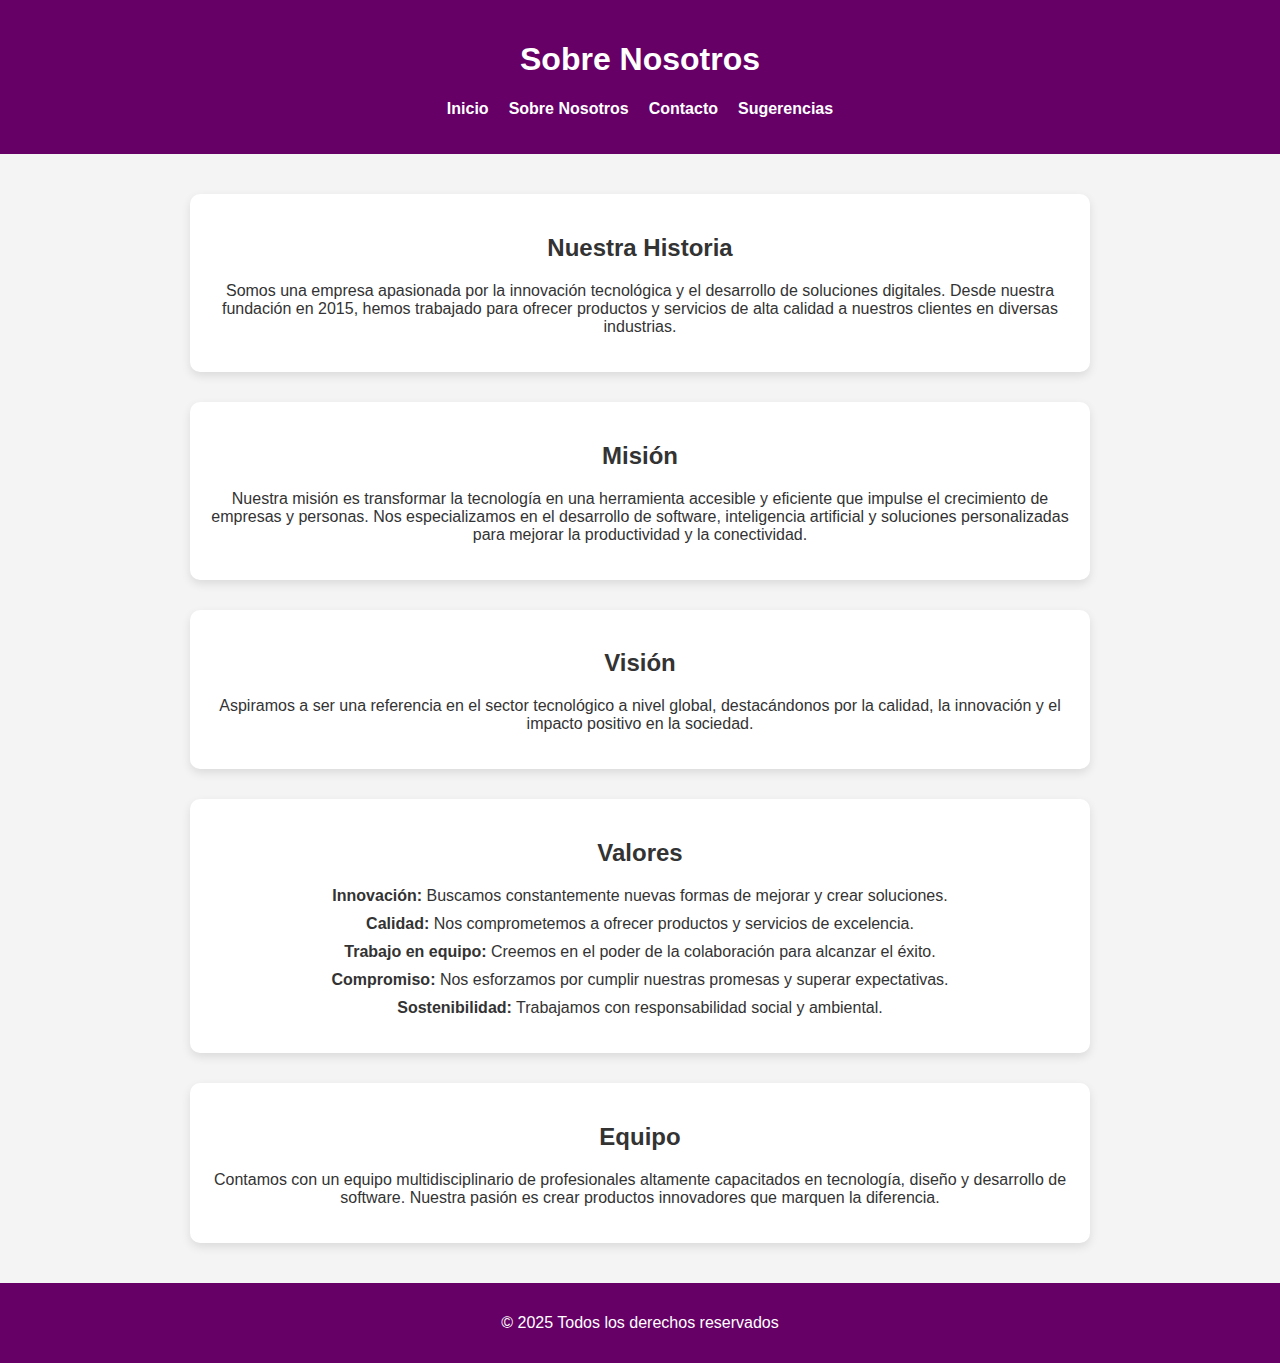
<file: about.html>
<!DOCTYPE html>
<html lang="es">
<head>
    <meta charset="UTF-8">
    <meta name="viewport" content="width=device-width, initial-scale=1.0">
    <title>Sobre Nosotros</title>
    <link rel="stylesheet" href="styles/unifiedStyles.css"> <!-- Enlace al CSS específico de esta página -->
</head>
<body>
    <header>
        <h1>Sobre Nosotros</h1>
        <nav>
            <ul>
                <li><a href="index.html">Inicio</a></li>
                <li><a href="about.html">Sobre Nosotros</a></li>
                <li><a href="contact.html">Contacto</a></li>
                <li><a href="feedback.html">Sugerencias</a></li> <!-- Nuevo enlace -->
            </ul>
        </nav>
    </header>

    <main>
        <section class="about-container">
            <div class="about-content">
                <h2>Nuestra Historia</h2>
                <p>Somos una empresa apasionada por la innovación tecnológica y el desarrollo de soluciones digitales. Desde nuestra fundación en 2015, hemos trabajado para ofrecer productos y servicios de alta calidad a nuestros clientes en diversas industrias.</p>
            </div>

            <div class="about-content">
                <h2>Misión</h2>
                <p>Nuestra misión es transformar la tecnología en una herramienta accesible y eficiente que impulse el crecimiento de empresas y personas. Nos especializamos en el desarrollo de software, inteligencia artificial y soluciones personalizadas para mejorar la productividad y la conectividad.</p>
            </div>

            <div class="about-content">
                <h2>Visión</h2>
                <p>Aspiramos a ser una referencia en el sector tecnológico a nivel global, destacándonos por la calidad, la innovación y el impacto positivo en la sociedad.</p>
            </div>

            <div class="about-content">
                <h2>Valores</h2>
                <ul>
                    <li><strong>Innovación:</strong> Buscamos constantemente nuevas formas de mejorar y crear soluciones.</li>
                    <li><strong>Calidad:</strong> Nos comprometemos a ofrecer productos y servicios de excelencia.</li>
                    <li><strong>Trabajo en equipo:</strong> Creemos en el poder de la colaboración para alcanzar el éxito.</li>
                    <li><strong>Compromiso:</strong> Nos esforzamos por cumplir nuestras promesas y superar expectativas.</li>
                    <li><strong>Sostenibilidad:</strong> Trabajamos con responsabilidad social y ambiental.</li>
                </ul>
            </div>

            <div class="about-content">
                <h2>Equipo</h2>
                <p>Contamos con un equipo multidisciplinario de profesionales altamente capacitados en tecnología, diseño y desarrollo de software. Nuestra pasión es crear productos innovadores que marquen la diferencia.</p>
            </div>
        </section>
    </main>

    <footer>
        <p>&copy; 2025 Todos los derechos reservados</p>
    </footer>
</body>
</html>
</file>
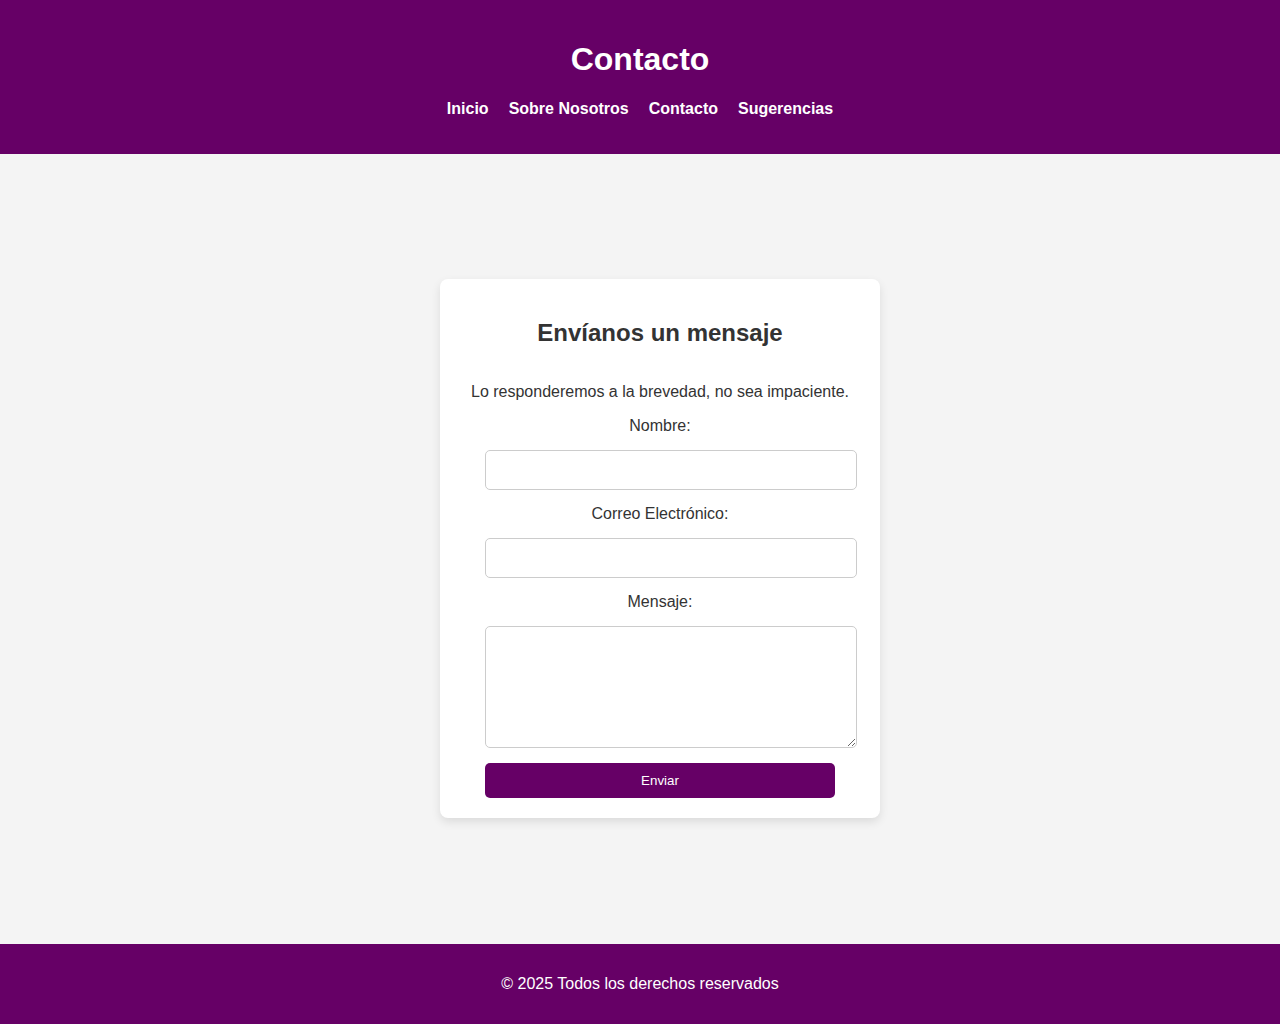
<file: contact.html>
<!DOCTYPE html>
<html lang="es">
<head>
    <meta charset="UTF-8">
    <meta name="viewport" content="width=device-width, initial-scale=1.0">
    <title>Contacto</title>
    <link rel="stylesheet" href="styles/unifiedStyles.css"> <!-- Enlace al CSS específico de esta página -->
</head>
<body>
    <header>
        <h1>Contacto</h1>
        <nav>
            <ul>
                <li><a href="index.html">Inicio</a></li>
                <li><a href="about.html">Sobre Nosotros</a></li>
                <li><a href="contact.html">Contacto</a></li>
                <li><a href="feedback.html">Sugerencias</a></li> <!-- Nuevo enlace -->
            </ul>
        </nav>
    </header>

    <main>
        <section class="form-container">
            <div class="form-wrapper">
                <h2>Envíanos un mensaje</h2>
                <p>Lo responderemos a la brevedad, no sea impaciente.</p>
                <form>
                    <label for="name">Nombre:</label>
                    <input type="text" id="name" required>

                    <label for="email">Correo Electrónico:</label>
                    <input type="email" id="email" required>

                    <label for="message">Mensaje:</label>
                    <textarea id="message" required></textarea>

                    <button type="submit">Enviar</button>
                </form>
            </div>
        </section>
    </main>

    <footer>
        <p>&copy; 2025 Todos los derechos reservados</p>
    </footer>
</body>
</html>
</file>
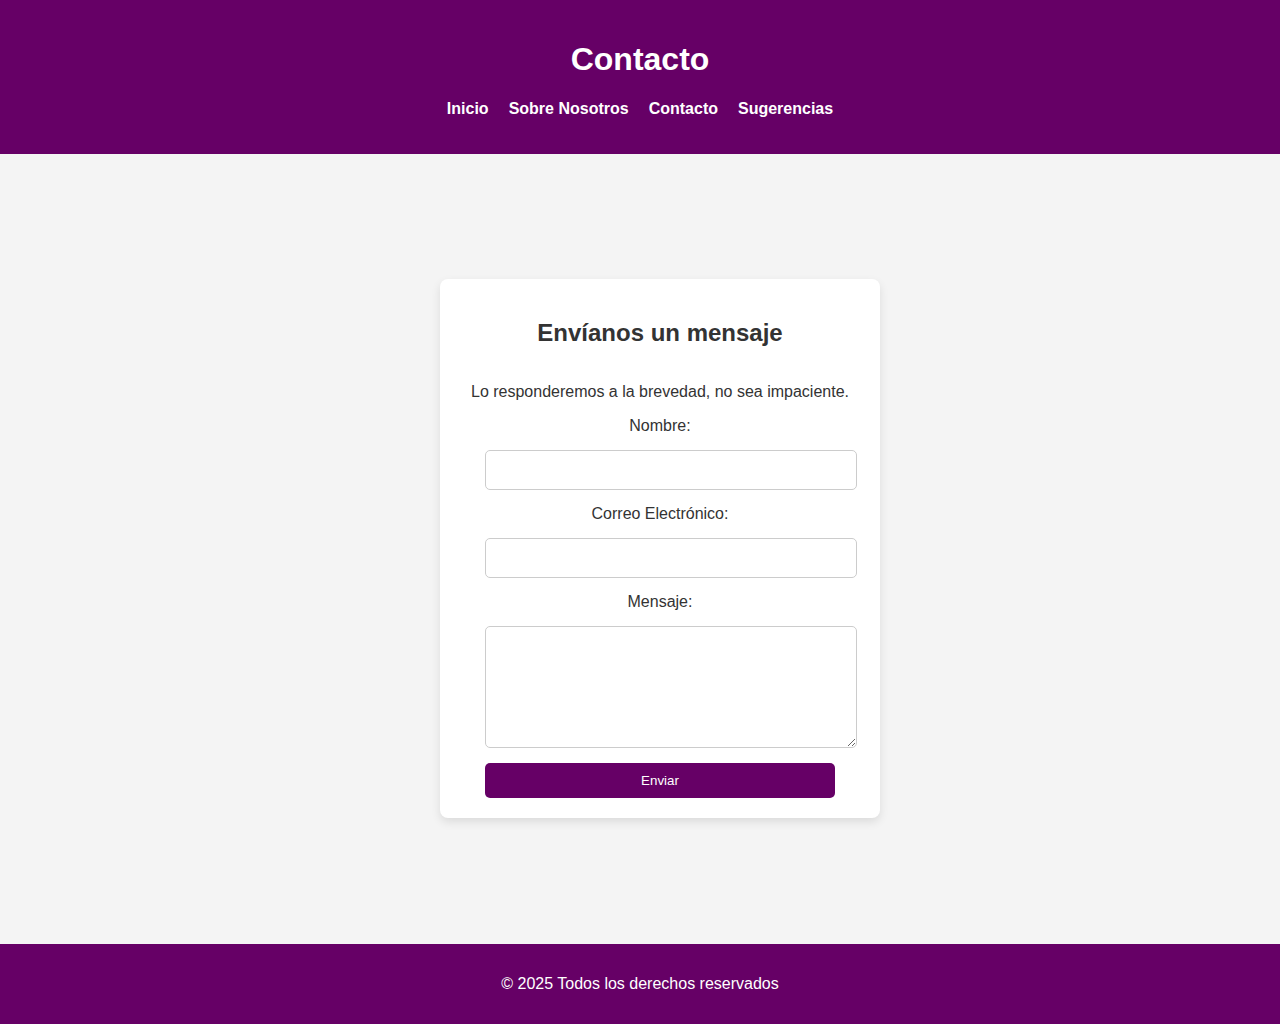
<file: feedback.html>
<!DOCTYPE html>
<html lang="es">
<head>
    <meta charset="UTF-8">
    <meta name="viewport" content="width=device-width, initial-scale=1.0">
    <title>Contacto</title>
    <link rel="stylesheet" href="styles/unifiedStyles.css"> <!-- Enlace a CSS específico -->
</head>
<body>
    <header>
        <h1>Contacto</h1>
        <nav>
            <ul>
                <li><a href="index.html">Inicio</a></li>
                <li><a href="about.html">Sobre Nosotros</a></li>
                <li><a href="contact.html">Contacto</a></li>
                <li><a href="feedback.html">Sugerencias</a></li>
            </ul>
        </nav>
    </header>

    <main>
        <section class="form-container">
            <div class="form-wrapper">
                <h2>Envíanos un mensaje</h2>
                <p>Lo responderemos a la brevedad, no sea impaciente.</p>
                <form>
                    <label for="name">Nombre:</label>
                    <input type="text" id="name" required>

                    <label for="email">Correo Electrónico:</label>
                    <input type="email" id="email" required>

                    <label for="message">Mensaje:</label>
                    <textarea id="message" required></textarea>

                    <button type="submit">Enviar</button>
                </form>
            </div>
        </section>
    </main>

    <footer>
        <p>&copy; 2025 Todos los derechos reservados</p>
    </footer>
</body>
</html>
</file>
<file: styles/unifiedStyles.css>
/* Importar la tipografía */
body {
    font-family: 'Poppins', sans-serif;
    margin: 0;
    padding: 0;
    background-color: #f4f4f4;
    color: #333;
    display: flex;
    flex-direction: column;
    min-height: 100vh;
}

/* Encabezado */
header {
    background-color: #660066;
    color: white;
    padding: 20px;
    text-align: center;
}

/* Navegación */
nav ul {
    list-style: none;
    padding: 0;
    display: flex;
    justify-content: center;
    gap: 20px;
}

nav ul li {
    display: inline;
}

nav ul li a {
    color: white;
    text-decoration: none;
    font-weight: bold;
    transition: color 0.3s;
}

nav ul li a:hover {
    color: #ffcc00;
}

/* Contenedor principal del formulario */
.form-container {
    display: flex;
    justify-content: center;
    align-items: center;
    height: calc(100vh - 150px);
    padding: 20px;
    width: 100%;
}

/* Caja del formulario */
.form-wrapper {
    background-color: white;
    padding: 20px;
    border-radius: 8px;
    box-shadow: 0px 4px 10px rgba(0, 0, 0, 0.1);
    max-width: 400px;
    width: 100%;
    text-align: center;
    display: flex;
    flex-direction: column;
    align-items: center;
}

/* Estilo del formulario */
form {
    display: flex;
    flex-direction: column;
    gap: 15px;
    width: 100%;
    max-width: 350px;
}

/* Campos del formulario */
input, textarea {
    width: 100%;
    padding: 10px;
    border: 1px solid #ccc;
    border-radius: 5px;
    font-size: 1rem;
}

/* Ajuste del textarea */
textarea {
    resize: vertical;
    min-height: 100px;
}

/* Botón de envío */
button {
    background-color: #660066;
    color: white;
    padding: 10px;
    border: none;
    border-radius: 5px;
    cursor: pointer;
    transition: background-color 0.3s, transform 0.2s;
}

/* Ajuste del tamaño de las imágenes en las tarjetas */
.card img {
    width: 100%; /* Ocupa todo el ancho de la tarjeta */
    height: 200px; /* Ajusta la altura uniformemente */
    object-fit: cover; /* Evita deformaciones y mantiene el aspecto */
    border-radius: 20px; /* Redondea los cuatro bordes */
    display: block; /* Asegura que respete el margen */
    margin: 0 auto; /* Centra la imagen */
}

/* Centrado de las tarjetas */
.card {
    display: flex;
    flex-direction: column;
    align-items: center;
    background-color: white;
    padding: 20px;
    border-radius: 12px;
    box-shadow: 0px 4px 10px rgba(0, 0, 0, 0.1);
    text-align: center;
    max-width: 300px;
    width: 100%;
}

/* Contenedor de las tarjetas para que estén alineadas */
.grid-container {
    display: flex;
    justify-content: center;
    flex-wrap: wrap;
    gap: 20px;
    max-width: 900px;
    margin: auto;
}

/* Botón hover */
button:hover {
    background-color: #990099;
    transform: scale(1.05);
}

/* Estilos para la sección Sobre Nosotros */
.about-container {
    max-width: 900px;
    margin: auto;
    padding: 40px 20px;
    display: flex;
    flex-direction: column;
    gap: 30px;
}

.about-content {
    background-color: white;
    padding: 20px;
    border-radius: 10px;
    box-shadow: 0px 4px 10px rgba(0, 0, 0, 0.1);
    text-align: center;
}

/* Estilos para la lista de valores */
.about-content ul {
    list-style: none;
    padding: 0;
}

.about-content ul li {
    margin: 10px 0;
    font-size: 1rem;
}


/* Pie de página */
footer {
    background-color: #660066;
    color: white;
    text-align: center;
    padding: 15px;
    margin-top: auto;
}
</file>
